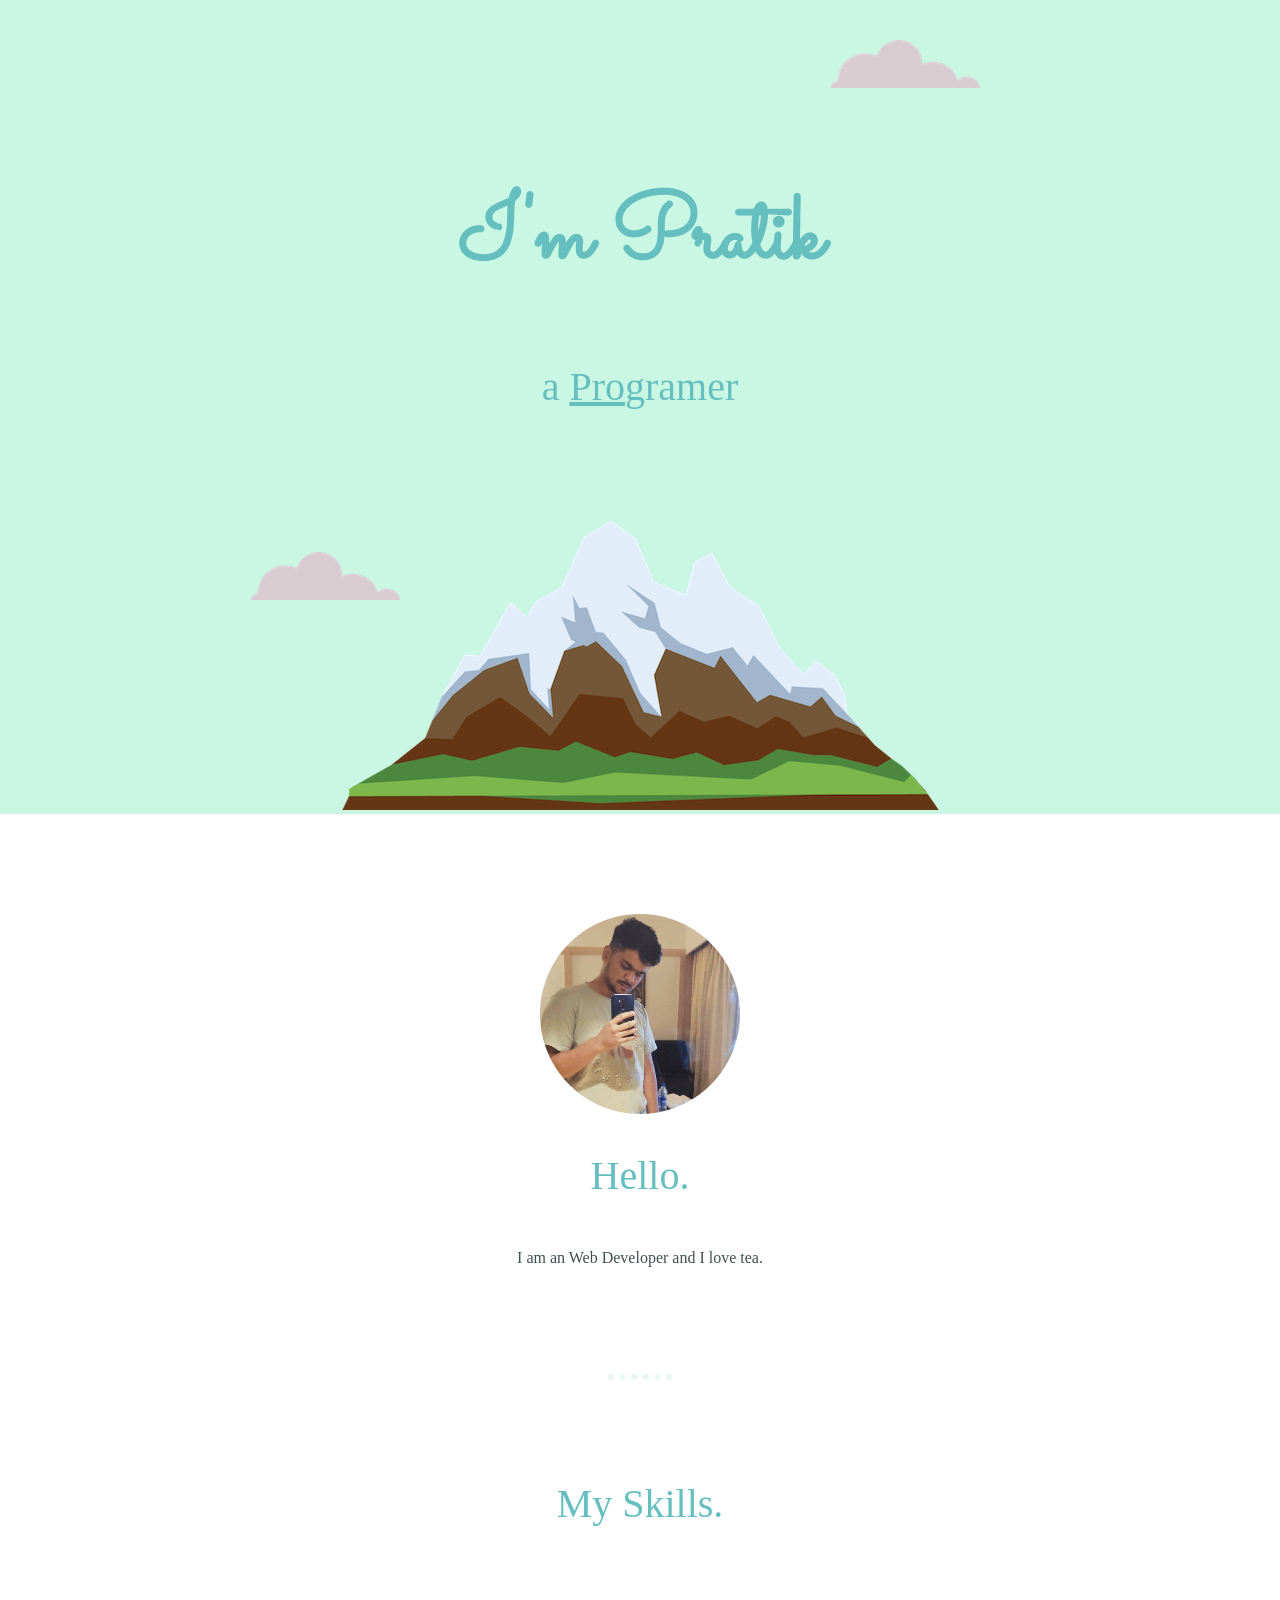
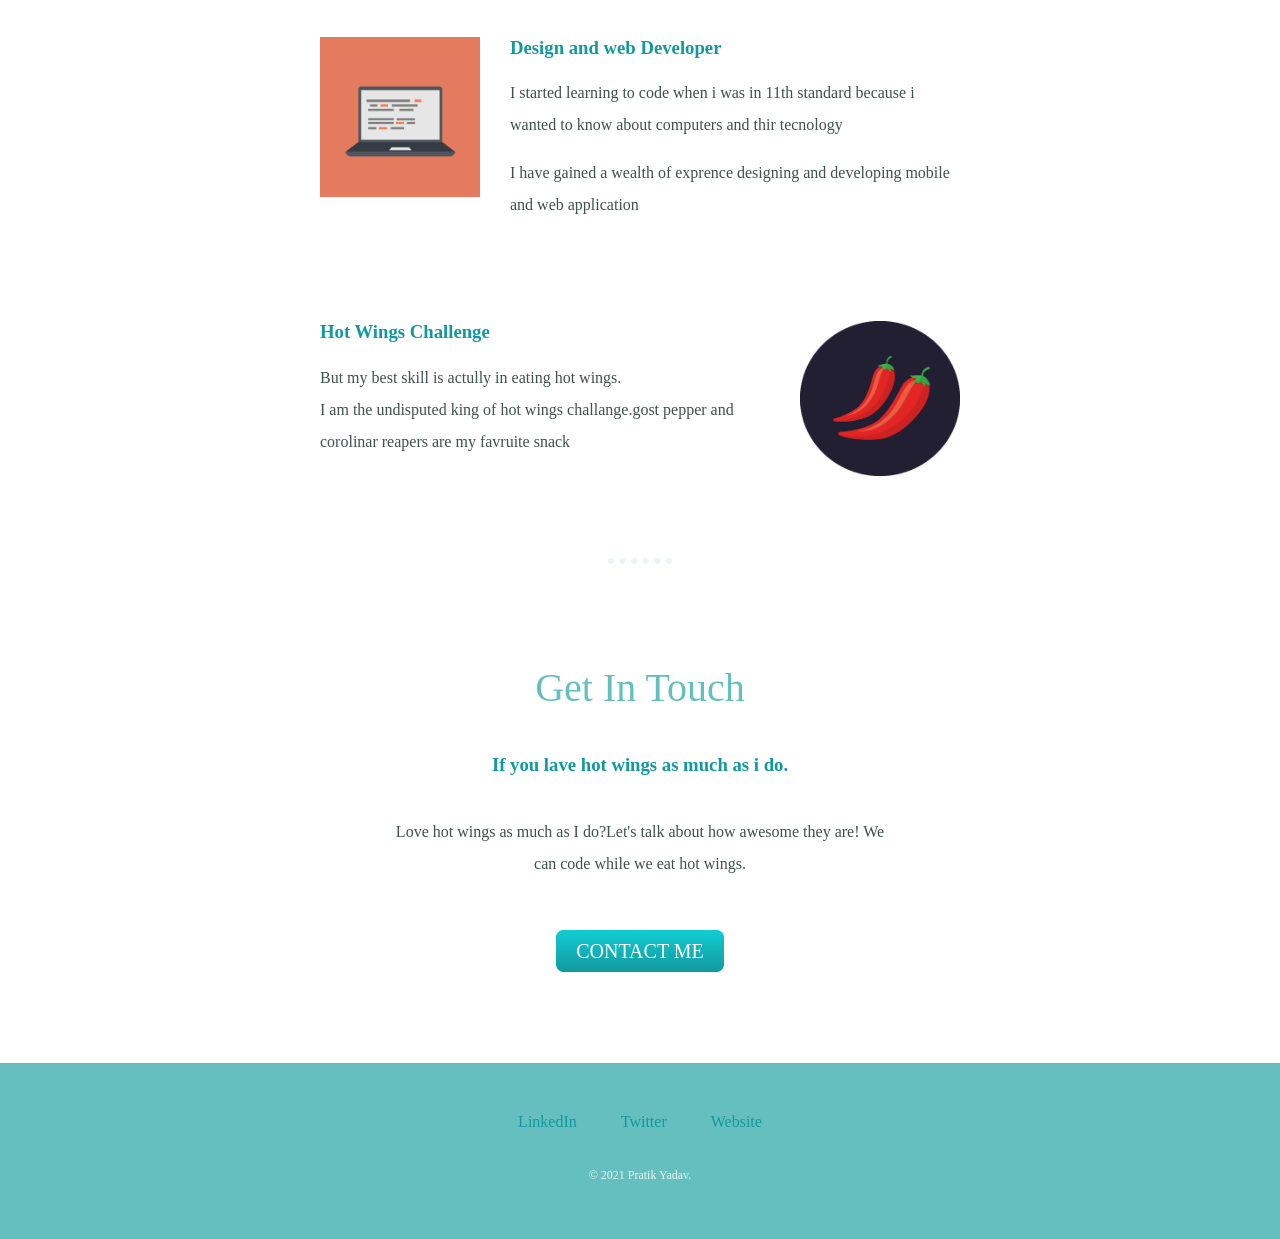
<file: index.html>
<!DOCTYPE html>
<html>
<head>
	<meta charset="utf-8">
	<title>Pratik Yadav.</title>
	<link rel="stylesheet" href="CSS/styles.css">
	<link rel="icon" href="icon/favicon.ico">
	<link href="https://fonts.googleapis.com/css2?family=Merriweather:wght@300&family=Montserrat:wght@100&family=Sacramento&display=swap" rel="stylesheet">
</head>
<body>
<div class="top-container">
	<img class="top-cloud" src="images/cloud.png" alt="cloud-image">
	<h1>I'm Pratik</h1>
	<h2>a <u>Pro</u>gramer </h2>
	<img class="bottom-cloud" src="images/cloud.png" alt="cloud-image">
	<img src="images/mountain.png" alt="mountain-image">
</div>
	<div class="middle-container">
		<div class="profile">
		  <img src="images/pratik.jpg" alt="pratik-image">
		  <h2>Hello.</h2>
		  <p>I am an Web Developer and I love tea.</p>
		</div>
		<hr>
		<div class="skills">
		  <h2>My Skills.</h2>
		  <div class="skill-row">
			<img class="computer-img" src="images/computer.png" alt="computer-images">
			<h3>Design and web Developer</h3>
			<p>I started learning to code when i was in 11th standard because i wanted to know about computers and thir tecnology</p>
			<p>I have gained a wealth of exprence designing and developing mobile and web application</p>
		  </div>
		  <div class="skill-row">
			<img class="chilli-img" src="images/chillies.png" alt="chillies">
			<h3>Hot Wings Challenge</h3>
			<p>But my best skill is actully  in eating hot wings.<br>I am the undisputed king of hot wings challange.gost pepper and corolinar reapers are my favruite snack</p>
		  </div>
		</div>
		<hr>
		<div class="contact-me">
		  <h2>Get In Touch</h2>
		  <h3>If you lave hot wings as much as i do.</h3>
		  <p class="contact-message">Love hot wings as much as I do?Let's talk about how awesome they are! We can code while we eat hot wings.</p>
		  <a class="btn" href="mailto:name@email.com">CONTACT ME</a>
		</div>
	  </div>
	  
	  
	  <div class="bottom-container">
		<a class="footer-link" href="https://www.linkedin.com/">LinkedIn</a>
		<a class="footer-link" href="https://twitter.com/">Twitter</a>
		<a class="footer-link" href="https://www.appbrewery.co/">Website</a>
		<p class="copyright">© 2021 Pratik Yadav.</p>
	  </div>
	  
</body>
</html>
</file>
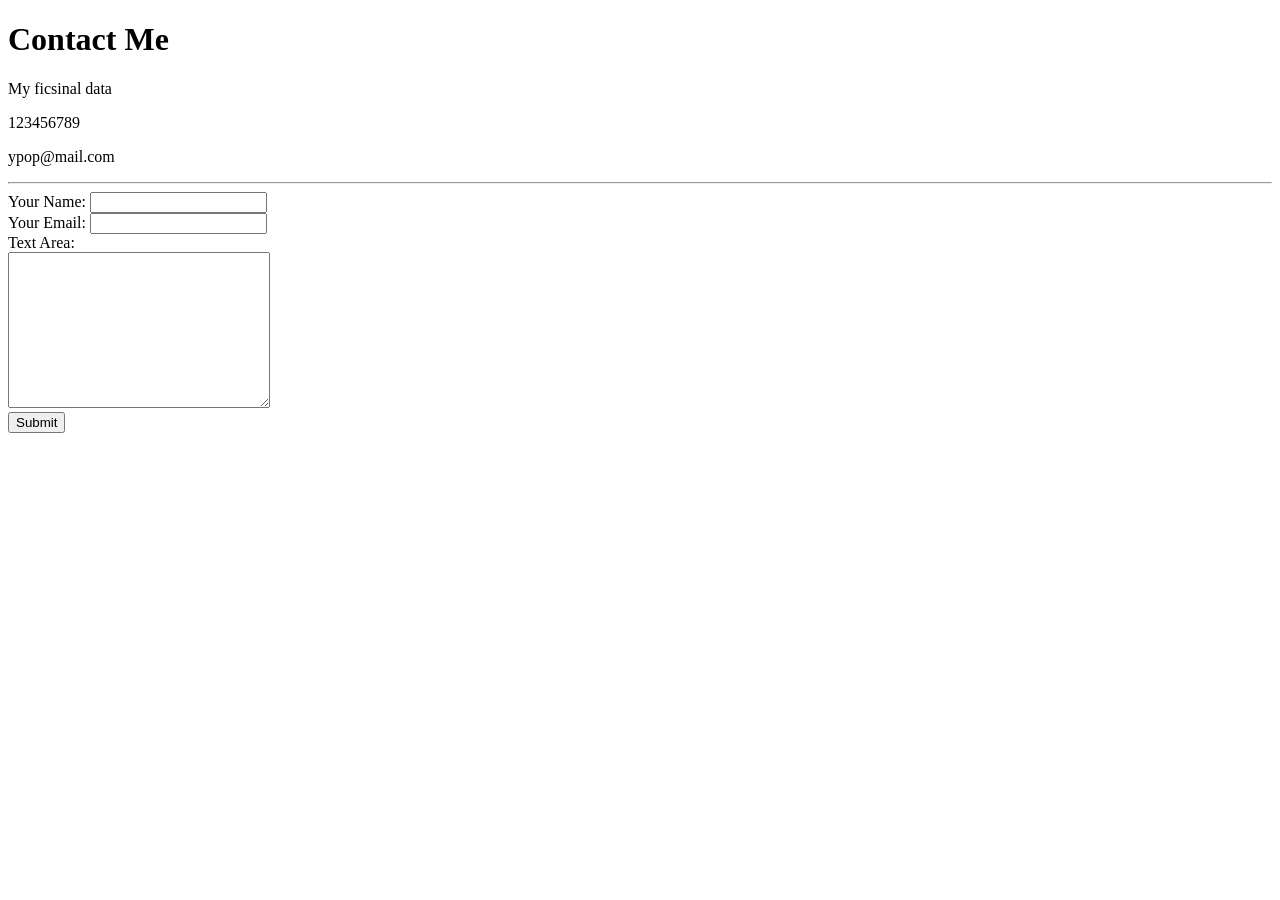
<file: contact.html>
<!DOCTYPE html>
<html lang="en">
<head>
    <meta charset="UTF-8">
    <meta name="viewport" content="width=device-width, initial-scale=1.0">
    <title>Contact</title>
</head>
<body>
    <h1>Contact Me </h1>
    <p>My ficsinal data</p>
    <p>123456789</p>
    <p>ypop@mail.com</p>
    <hr>
    <form class="" action="index.html" method="post">
      <label>Your Name:</label>
      <input type="text"><br>
      <label>Your Email:</label>
      <input type="email"><br>
      <label>Text Area:</label><br>
      <textarea name="name" id="" cols="30" rows="10"></textarea><br>
      <input type="submit">
    </form>
</body>
</html>
</file>
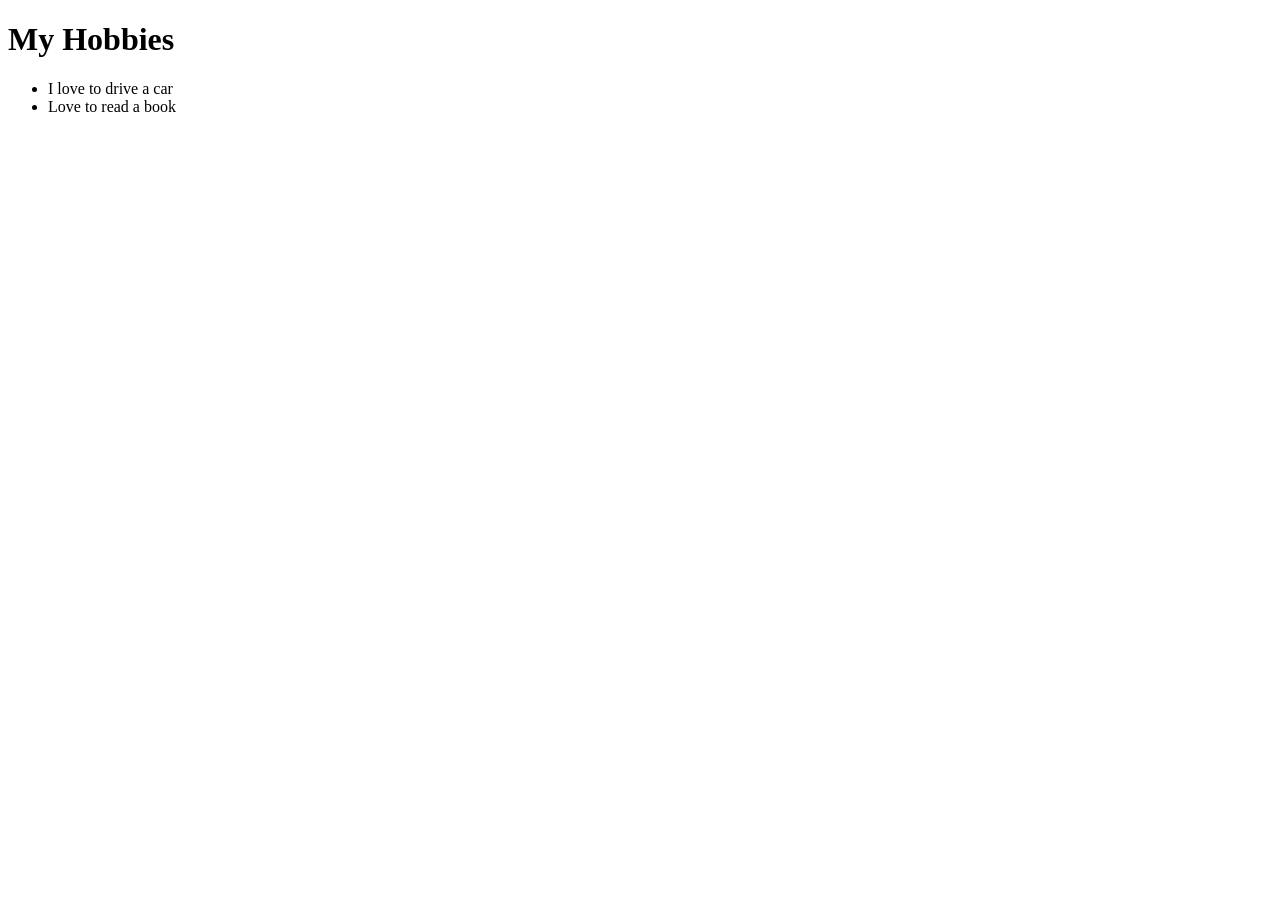
<file: hobbies.html>
<!DOCTYPE html>
<html lang="en">
<head>
    <meta charset="UTF-8">
    <meta name="viewport" content="width=device-width, initial-scale=1.0">
    <title>Hobbies</title>
</head>
<body>
    <h1>My Hobbies</h1>
    <p><ul>
        <li>I love to  drive a  car</li>
        <li>Love  to read a book</li>
    </ul></p>
</body>
</html>
</file>
<file: CSS/styles.css>
body{
    margin: 0px;
    text-align: center;
    font-family: 'Merriweather' serif;   
    color: #40514E;
}
h1{
    margin: 50px auto 0 auto;
    font-family: 'Sacramento', cursive;
    font-size: 5.625rem;
    color: #66BFBF;
    line-height: 2;
}
h2{
    font-family: 'Merriweather' sans-serif;
    font-size: 2.5rem;
    color: #66BFBF;
    font-weight: normal;
    padding-bottom: 10px;
}
h3{
    font-family: 'Merriweather' sans-serif;
    color: #11999e;
}
 p{
    line-height: 2;
}

hr{
   border: dotted #EAF6F6 6px;
   border-bottom: none;
   width: 4%;
   margin: 100px auto;
}
a{
    color: #11999e;
    font-family: 'Merriweather' sans-serif;
    margin: 10px 20px;
    text-decoration: none;
}
a:hover{
    color: #EAF6F6;
}
.skill-row{
    width: 50%;
    margin: 100px auto 100px auto;
    text-align: left;
   
}
.top-container{
    background-color:#CAF7E3 ;
    padding-top: 100px;
    
}
.middle-container{
    margin: 100px 0;
}
.bottom-container{
    background-color: #66BFBF;
    padding: 50px 0 20px;
}
.footer-link{
    color: #11999e;
}

.bottom-cloud{
    position: absolute;
    left: 250px;
    bottom: 300px;
}
.top-cloud{
    position: absolute;
    right: 300px;
    top: 40px;
}
.computer-img{
    width: 25%;
    float: left;
    margin-right: 30px;
}
.chilli-img{
    width: 25%;
    float: right;
    margin-left: 30px;
}

.contact-message{
    width: 40%;
    margin: 40px auto 60px;
}
.copyright{
    color: #EAF6F6;
    font-size: 0.75rem;
    padding: 20px 0;
}
.btn {
    background: #11cdd4;
    background-image: -webkit-linear-gradient(top, #11cdd4, #11999e);
    background-image: -moz-linear-gradient(top, #11cdd4, #11999e);
    background-image: -ms-linear-gradient(top, #11cdd4, #11999e);
    background-image: -o-linear-gradient(top, #11cdd4, #11999e);
    background-image: linear-gradient(to bottom, #11cdd4, #11999e);
    -webkit-border-radius: 8;
    -moz-border-radius: 8;
    border-radius: 8px;
    font-family: 'Merriweather' sans-serif;
    color: #ffffff;
    font-size: 20px;
    padding: 10px 20px 10px 20px;
    text-decoration: none;
  }
  
  .btn:hover {
    background: #30e3cb;
    background-image: -webkit-linear-gradient(top, #30e3cb, #2bc4ad);
    background-image: -moz-linear-gradient(top, #30e3cb, #2bc4ad);
    background-image: -ms-linear-gradient(top, #30e3cb, #2bc4ad);
    background-image: -o-linear-gradient(top, #30e3cb, #2bc4ad);
    background-image: linear-gradient(to bottom, #30e3cb, #2bc4ad);
    text-decoration: none;
  }
</file>
